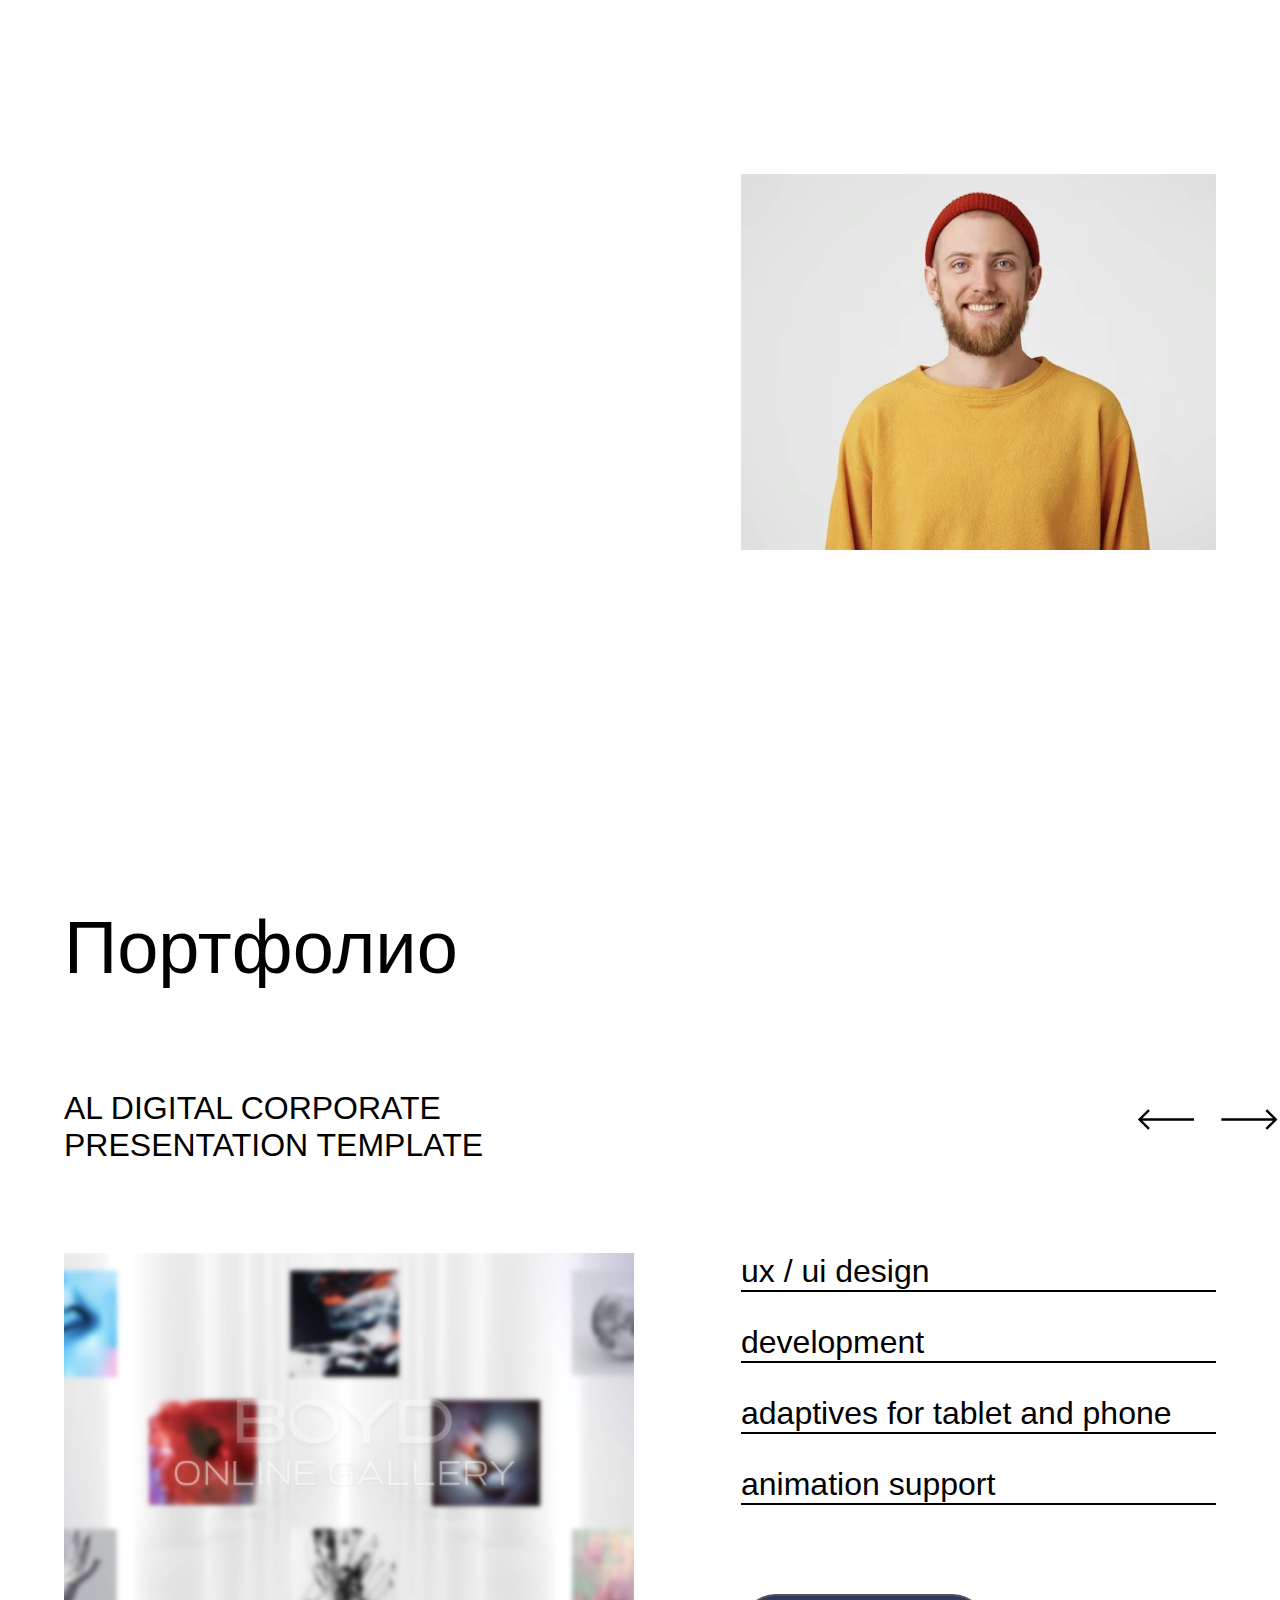
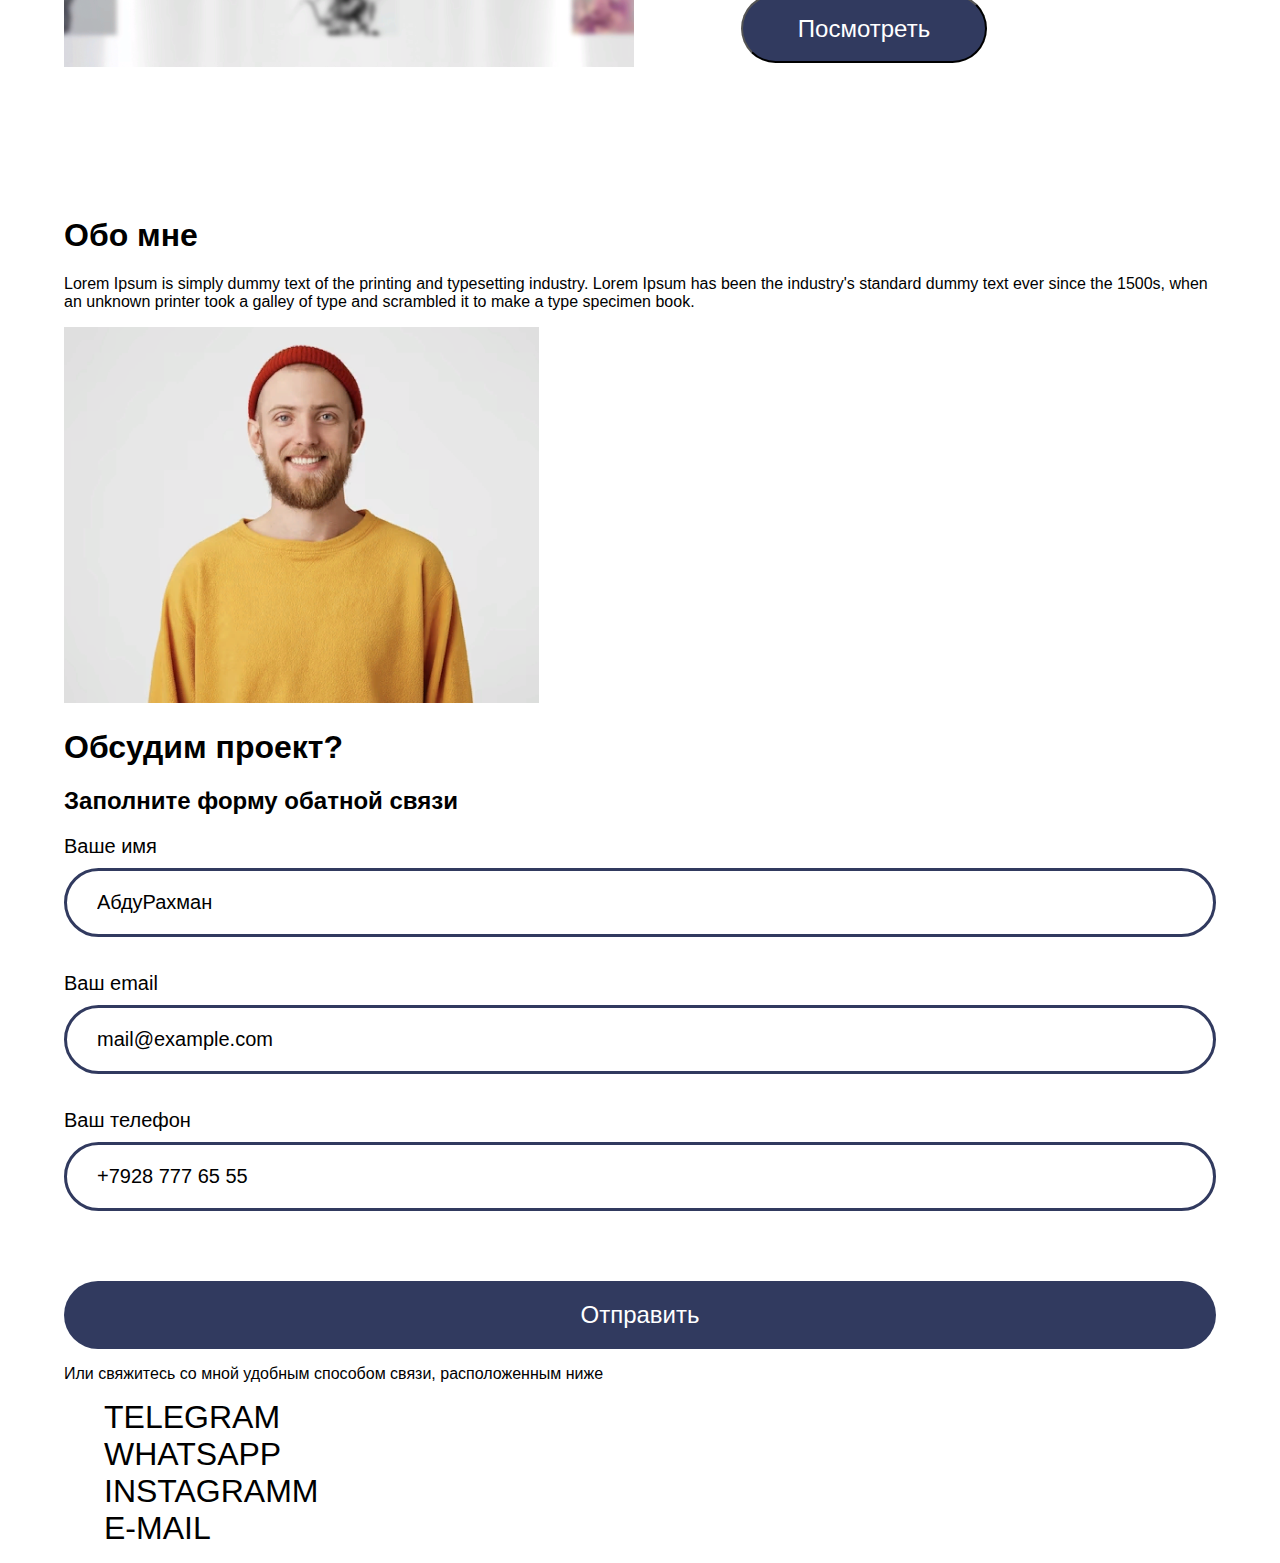
<file: project.html>
<!DOCTYPE html>
<html lang="en">
<head>
    <meta charset="UTF-8">
    <meta name="viewport" content="width=device-width, initial-scale=1.0">
    <title>Document</title>
    <link rel="stylesheet" href="project.css" >
</head>
<body>
    <div class="box-one">
        <div class="wrapper">
            <div class="head"> 
                <div class="head__nav">
                    <div class="nav_item">портфолио</div>
                    <div class="nav_item">обо мне</div>
                    <div class="nav_item">контакты</div>
                </div>
            </div>
            <div class="holder">
                <div class="holder__header">
                    <h1 class="header__title">Меня зовут АбдуРахман</h1>
                    <p class="header__text">Lorem Ipsum is simply dummy text of the
                     printing and typesetting industry. </p>
                </div>
                <img src="Me.png" alt="Мое фото" class="foto"> 
            </div>
       </div>
    </div>
    <div class="box-two">
        <div class="wrapper">
            <h1 class="wrapper__headline">Портфолио</h1>
            <div class="wrapper__desc">
                <div class="desc__subtitle">AL DIGITAL CORPORATE PRESENTATION TEMPLATE</div>
                <div class="desc__control">
                    <svg width="60" height="59" viewBox="0 0 60 59" fill="none" xmlns="http://www.w3.org/2000/svg">
                        <path d="M57.9771 28.32L6.40575 28.32L13.8517 20.8943L12.1786 19.2257L1.87643 29.5L12.1786 39.7743L13.8517 38.1057L6.40575 30.68L57.9771 30.68V28.32Z" fill="black"/>
                        </svg>
                    <svg width="60" height="59" viewBox="0 0 60 59" fill="none" xmlns="http://www.w3.org/2000/svg">
                        <path d="M1.35986 30.68H52.9312L45.4852 38.1057L47.1583 39.7743L57.4605 29.5L47.1583 19.2257L45.4852 20.8943L52.9312 28.32H1.35986V30.68Z" fill="black"/>
                        </svg>           
                </div>
            </div>
            <div class="wrapper__holder">
                <img src="page.png" alt="картинка" class="holder__image">
                <div class="holder__aside">
                    <ul class="aside__list">
                        <li class="list__element">ux / ui design</li>
                        <li class="line--for--element"></li>
                        <li class="list__element">development</li>
                        <li class="line--for--element"></li>
                        <li class="list__element">adaptives for tablet and phone</li>
                        <li class="line--for--element"></li>
                        <li class="list__element">animation support</li>
                        <li class="line--for--element"></li>
                    </ul>
                    <button class="aside__btn">Посмотреть</button>
                </div>
            </div>
        </div>
    </div>
    <div class="box-three">
        <div class="wrapper">
            <div class="box-three__holder">
                <div class="box-three__desc">
                    <h1 class="desc__name">Обо мне</h1>
                    <p class="desc__text">Lorem Ipsum is simply dummy text 
                        of the printing and typesetting industry. 
                        Lorem Ipsum has been the industry's 
                        standard dummy text ever since the 1500s, 
                        when an unknown printer took a galley of type and 
                        scrambled it to make a type specimen book.</p>
                </div>
                <img src="Me.png" alt="Me" class="box-three__img">
            </div>
        </div>
    </div>
    <div class="box-four">
        <div class="wrapper">
            <div class="box-four__holder">
                <h1 class="box-four__name">Обсудим проект?</h1>
                <h2 class="box-four__head--feedback">Заполните форму обатной связи</h2>
                <div class="box-four__feedback">
                    <div class="feedback__element">Ваше имя</div>
                    <input type="text" value="АбдуРахман" class="feedback__input">
                    <div class="feedback__element">Ваш email</div>
                    <input type="text" value="mail@example.com" class="feedback__input">
                    <div class="feedback__element">Ваш телефон</div>
                    <input type="text" value="+7928 777 65 55" class="feedback__input">
                    <button class="feedback__button">отправить</button>
                </div>
                <p class="box-four__aside">Или свяжитесь со мной удобным 
                    способом связи, расположенным ниже</p>
                <ul class="box-four__footer">
                    <li class="footer__element">TELEGRAM</li>
                    <li class="footer__element">WHATSAPP</li>
                    <li class="footer__element">INSTAGRAMM</li>
                    <li class="footer__element">E-MAIL</li>
                </ul>
            </div>
        </div>
    </div>
</body>
</html>
</file>
<file: project.css>
*, ::placeholder, :focus {
    box-sizing: border-box;
}
body {
    margin: 0;
    font-family: Inter, sans-serif
}
.bg--blue {
    background-color: #313A5F;
    
}
.wrapper {
    max-width: 90%;
    width: 1366px;
    margin-inline: auto;
}
.head {
    display: flex;
    align-items: center; 
}
.head__nav {
    display: flex;
    align-items: center;
    font-size: 24px;
    font-weight: 500;
    color: #ffffff;
    margin-top: 46px;
    gap: 40px;
    text-transform: capitalize;
}
.nav__item:hover {
    cursor: pointer;
}
.nav--link {
    color: #ffffff;
    text-decoration: none;
}
.foto {
    display: block;
    width: 475px;
    height: 376px;
}
.holder {
    display: flex;
    justify-content: center;
    padding-top: 100px;
    padding-bottom: 205px;
    gap: 192px
}
.holder__header {
    color: #ffffff;
}
.header__title {
    font-size: 74px;
    font-weight: 500; 
    margin-top: 0;                    
}
.header__text {
    font-size: 32px;
    font-weight: 400;
    text-align: justify;
    max-width: 570px;
}

/*portfolio*/

.wrapper__headline {
    font-size: 74px;
    font-weight: 500;
    margin-top: 150px;
}
.wrapper__desc {
    display: flex;
    justify-content: space-between;
    margin-top: 100px;
    gap: 70px; 
}
.desc__subtitle { 
    font-size: 32px;
    font-weight: 500;  
    max-width: 570px;  
}
.portfolio__slide {
    position: relative;
}
.desc__control {
    display: flex;
    position: absolute;
    gap: 24px;
    margin: 0; 
    right: 0;
}
.control__vector:hover {
    cursor: pointer;
}
.wrapper__holder {
    display: flex;
    justify-content: space-between;
    gap: 75px;
    margin-top: 89px;
    margin-bottom: 150px;
}
.holder__image {
    width: 570px;
    height: 414px;
}
.aside__list {
    font-size: 32px;
    font-weight: 500;
    list-style-type: none;
    margin: 0;
    padding-left: 0;
    min-width: 475px;
}
.line--for--element {
    width: 100%;
    background-color: black;
    height: 2px;
}
.aside__btn { 
    display: block;
    width: 246px;
    height: 69px;
    border-radius: 44px;
    background-color: #313A5F;
    color: #ffffff;
    font-size: 24px;
    margin-top: 89px;
}
.aside__btn:hover {
    cursor: pointer;
    background: #414C79;
    border: #414C79;
}
.list__element:not(:first-child) {
    display: block;
    margin-top: 32px;
}


/*about--me*/

.about__holder {
    display: flex;
    justify-content: space-between;
    gap: 95px;
    padding-block: 54px 89px;
    
}
.about__name {
    font-size: 74px;
    font-weight: 500;
    line-height: 90px;
    color:#ffffff;
    margin: 0;
}
.about__text {
    max-width: 550px;
    font-size: 32px;
    font-weight: 400;
    line-height: 44px;
    text-align: justify;
    margin-top: 100px;
    color:#ffffff;
}
.about__image {
    display: block;
    width: 475px;
    height: 536px;
    margin-top: 82px;
}

/*contact*/

.contact__holder {
    margin-top: 150px;
}
.contact__name {
    font-size: 74px;
    font-weight: 500;
    text-align: center;
}
.contact__info {
    font-size: 32px;
    font-weight: 400;
    width: 485px;
    text-align: center;
    margin-inline: auto;
}
.contact__feedback {
    max-width:  750px;
    margin-inline: auto;
}   
.feedback__element {
    font-size: 20px;
    font-weight: 400;
    margin-bottom: 10px;
}
.feedback__input {
    width: 100%;
    padding: 20px 0 20px 30px;
    margin-bottom: 35px;
    box-sizing: border-box;
    border: 3px solid #313A5F;
    border-radius: 58px;
    font-weight: 500;
    font-size: 20px;
  }
.feedback__input::placeholder {
    opacity: 0.9;
    border: 2px;
}
.feedback__input:focus {
    color: black;
    padding-left: 30px;
    padding-right: 0;
    outline: 0;
}
.feedback__input:hover {
    border-color: #1608d4;
}
.feedback__button {
    width: 100%;
    border: #313A5F 2px;
    border-radius: 58px;
    background-color: #313A5F;
    font-size: 24px;
    font-weight: 500;
    color: #ffffff;
    margin-top: 35px;
    padding-block: 20px;
    text-transform: capitalize;
}
.feedback__button:hover {
    cursor: pointer;
    background-color: #414C79;
}
.contact__aside {
    display: flex;
    justify-content: center;
    max-width: 555px;
    text-align: center;
    font-size: 32px;
    font-weight: 400;
    text-align: center;
    margin-block: 50px 100px;
    margin-inline: auto;
}
.contact__footer {
    display: flex;
    justify-content: space-between;
    gap: 155px;
    margin-bottom: 76px;
}
.footer__element {
    list-style-type: none;
    font-size: 32px;
    font-weight: 500;   
}
.contact--link {
    color: black;
    text-decoration: none;
}
.footer__element:hover {
    cursor: pointer;
}
</file>
